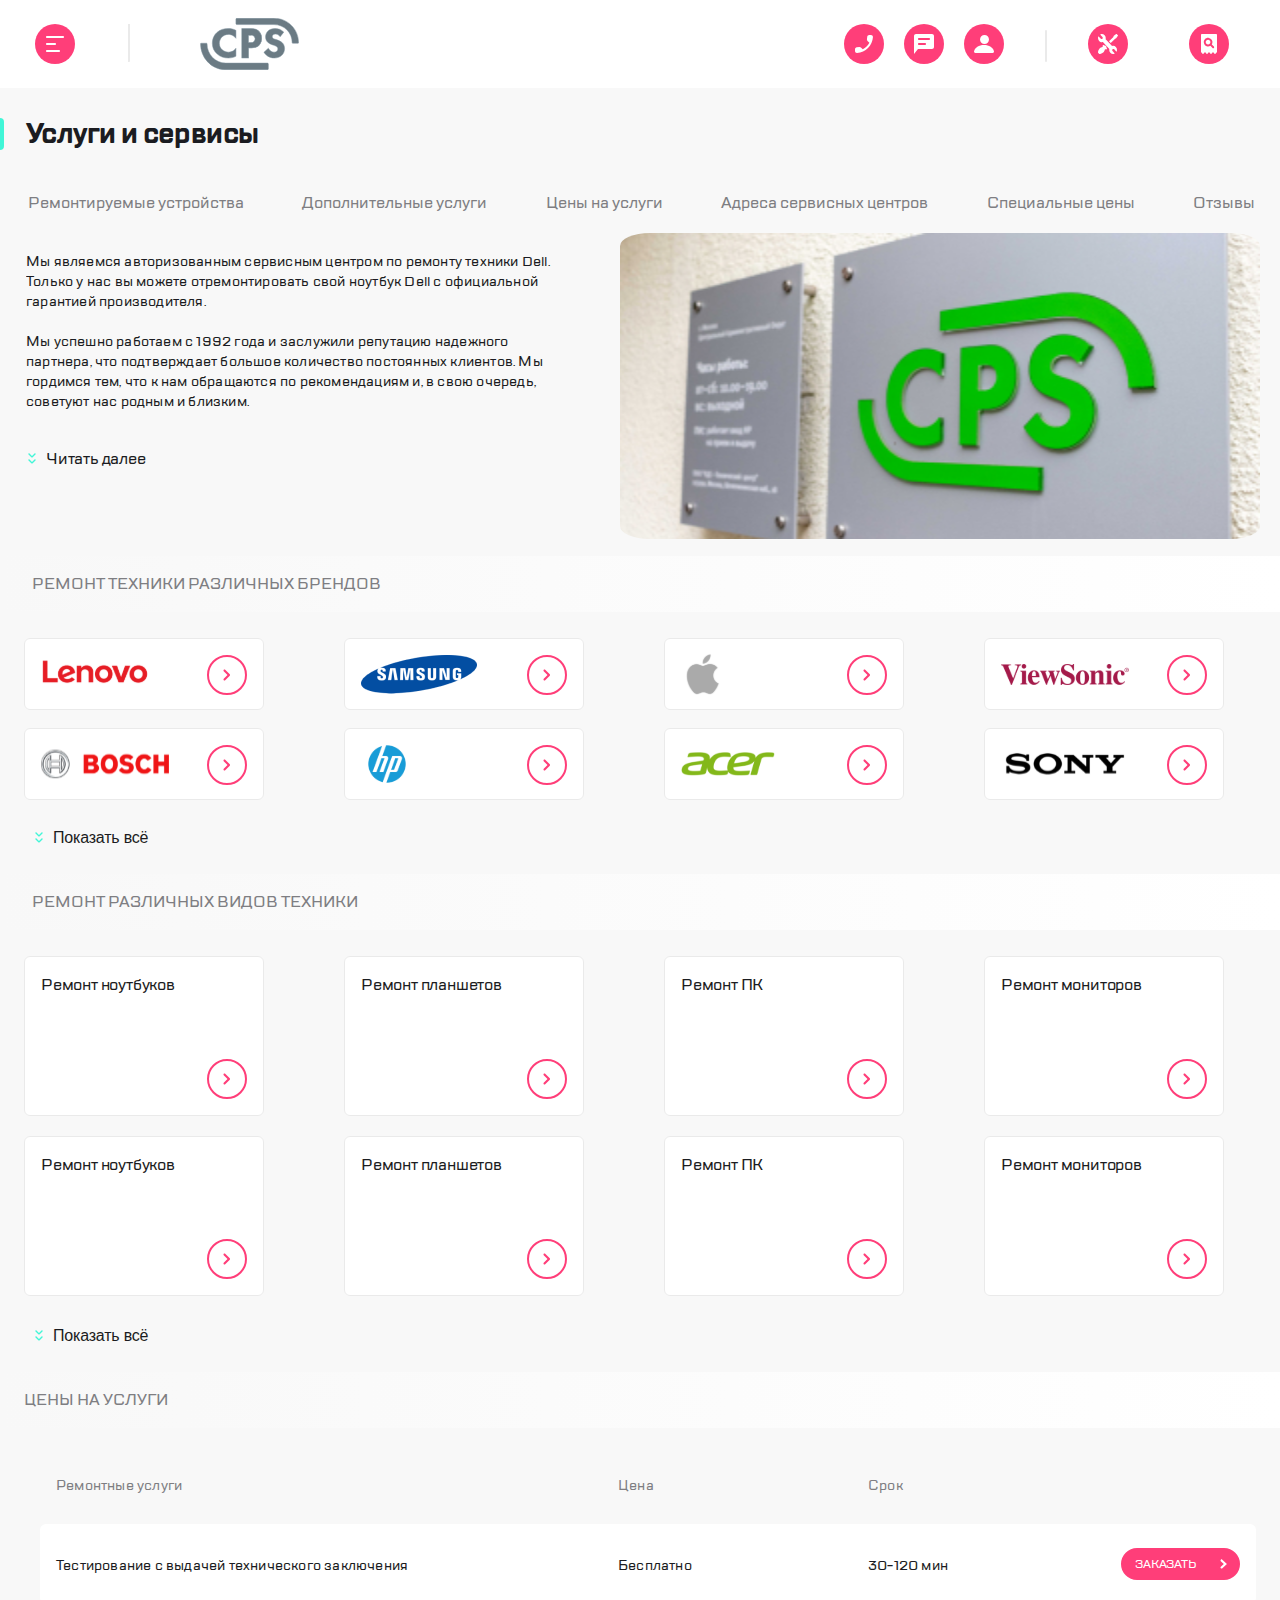
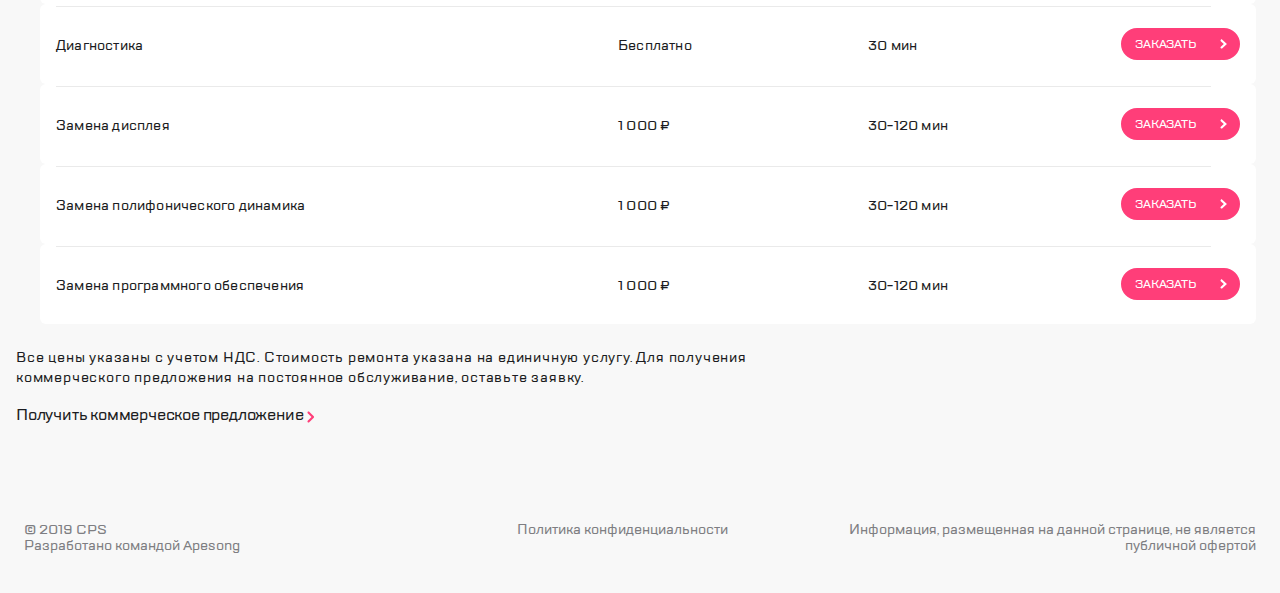
<file: index.html>
<!DOCTYPE html>
<html lang="ru">

<head>
    <meta charset="UTF-8">
    <meta name="viewport" content="width=device-width,user-scalable=no,initial-scale=1,maximum-scale=1,minimum-scale=1">
    <meta http-equiv="X-UA-Compatible" content="ie=edge">
    <title>CPS</title>
<link href="style.css" rel="stylesheet"></head>

<body>
    <div class="wrapper">

        <section class="extra">
            <aside class="widget" id="sidebar">
                <header class="header">
                    <div class="header__left">
                        <button class="icons header__icons header__icons-close"></button>
                        <button class="header__logo"></button>
                    </div>
                    <div class="header__right"> <button class="icons header__icons header__icons-search"></button>
                    </div>
                </header>
                <div class="main">
                    <ul class="main__list">
                        <li class="main__list-active">Ремонт техники</li>
                        <li>Услуги и сервисы</li>
                        <li>Корпоративным клиентам</li>
                        <li>Продавцам техники</li>
                        <li>Партнерам</li>
                        <li>Производителям</li>
                        <li>Наши сервисные центры</li>
                        <li>Контакты</li>
                    </ul>
                </div>
                <footer class="footer-widjet">
                    <div class="footer-widjet__buttons">
                        <button class="icons footer-widjet__icons footer-widjet__icons-call modal-call"></button>
                        <button class="icons footer-widjet__icons footer-widjet__icons-chat modal-chat"></button>
                        <button class="icons footer-widjet__icons footer-widjet__icons-profile"></button>
                    </div>
                    <p class="footer-widjet__mail">mail@cps.com</p>
                    <h3 class="footer-widjet__telephone">8 800 890 8900</h3>
                    <ul class="footer-widjet__lang">
                        <li class="footer-widjet__list footer-widjet__list-active">
                            RU
                        </li>
                        <li class="footer-widjet__list">
                            EN
                        </li>
                        <li class="footer-widjet__list">
                            CH
                        </li>
                    </ul>
                </footer>
            </aside>
        </section>
        <section class="modal-extra">
            <aside class="modal">
                <div class="modal__header">
                    <button class="modal__button"></button>
                    <h2 class="modal__title">Обратная связь</h2>
                </div>
                <form class="modal-feedback" action="/" method="post">
                    <label>
                        <input class="input modal-feedback__input" type="text" name="name" pattern="(?!Имя$).*" placeholder="Имя" required>
                    </label>
                    <label>
                        <input class="input modal-feedback__input" type="tel" name="telephone" placeholder="Телефон" pattern="\+?[0-9\s\-\(\)]+" required>
                    </label>
                    <label>
                        <input class="input modal-feedback__input" type="email" name="email" placeholder="Электронная почта">
                    </label>
                    <label>
                        <textarea class="input modal-feedback__input" name="message" id="message" placeholder="Сообщение" cols="5" rows="30"></textarea>
                    </label>
                    <p class="modal-feedback__text">
                        Нажимая “отправить”, вы даете согласие на
                        <a class="modal-feedback__link" href="#">обработку
                            персональных данных</a>
                        и соглашаетесь с нашей
                        <a class="modal-feedback__link" href="#">
                            политикой конфиденциальности</a>
                    </p>
                    <input class="modal-feedback__btn prevent-btn" type="submit">
                </form>
            </aside>
        </section>
        <section class="modal-extra-call">
            <aside class="modal">
                <div class="modal__header">
                    <button class="modal__button modal__button-call"></button>
                    <h2 class="modal__title modal-extra-call__title">Заказать звонок</h2>
                </div>
                <form class="modal-feedback" action="/" method="post">

                    <label>
                        <input class="input modal-feedback__input" type="tel" name="telephone" placeholder="Телефон" pattern="\+?[0-9\s\-\(\)]+" required>
                    </label>
                    <p class="modal-feedback__text">
                        Нажимая “отправить”, вы даете согласие на
                        <a class="modal-feedback__link" href="#">обработку
                            персональных данных</a>
                        и соглашаетесь с нашей
                        <a class="modal-feedback__link" href="#">
                            политикой конфиденциальности</a>
                    </p>
                    <input class="modal-feedback__btn prevent-btn" type="submit">
                </form>
            </aside>
        </section>
        <header class="menu">
            <div class="menu__left">
                <button class="menu__icons menu__icons-burger">
                </button>
                <button class="menu__logo">
                </button>
            </div>
            <div class="menu__center">
                <button class="menu__icons menu__icons-call modal-call"></button>
                <button class="menu__icons menu__icons-chat modal-chat"></button>
                <button class="menu__icons menu__icons-profile"></button>
            </div>
            <div class="menu__right">
                <button class="menu__icons menu__icons-repair"></button>
                <button class="menu__icons menu__icons-status"></button>
            </div>
        </header>
        <section class="for-widjet">
            <main>
                <section class="intro">
                    <div class="intro__top">
                        <h2 class="intro__title">Услуги и сервисы</h2>
                        <div class="intro__icons">
                            <div class="intro__button">
                                <span>Оставить заявку</span>
                                <button class="menu__icons menu__icons-repair"></button>
                            </div>
                            <div class="intro__button">
                                <span>Статус ремонта</span>
                                <button class="menu__icons menu__icons-status"></button>
                            </div>
                        </div>
                    </div>
                    <nav class="intro__nav nav">
                        <a href="#" class="nav__link">Ремонтируемые устройства</a>
                        <a href="#" class="nav__link">Дополнительные услуги</a>
                        <a href="#" class="nav__link">Цены на услуги</a>
                        <a href="#" class="nav__link">Адреса сервисных центров</a>
                        <a href="#" class="nav__link">Специальные цены</a>
                        <a href="#" class="nav__link">Отзывы</a>
                    </nav>
                    <div class="intro__info">
                        <div class="intro__info-first">
                            <p class="intro__text">
                                Мы являемся авторизованным сервисным центром по ремонту техники Dell. Только у нас вы
                                можете
                                отремонтировать свой ноутбук Dell с официальной гарантией производителя.
                                <br> <br>
                                Мы успешно работаем с 1992 года и заслужили репутацию надежного партнера, что
                                подтверждает
                                большое количество постоянных клиентов. Мы гордимся тем, что к нам обращаются по
                                рекомендациям и, в свою очередь, советуют нас родным и близким.
                            </p>
                            <p class="more-text"></p>
                            <button class="intro__more">Читать далее</button>
                        </div>
                        <img src="./img/pic.jpg" alt="CPS-image" class="intro__image">
                    </div>
                </section>
                <section class="brand-swiper">
                    <div class="brand-swiper__title">
                        Ремонт техники различных брендов
                    </div>
                    <div class="swiper swiper-brand">
                        <div class="swiper-wrapper">
                            <div class="swiper-slide">
                                <div class="brand-swiper__item brand-swiper__item-lenovo"></div>
                            </div>
                            <div class="swiper-slide">
                                <div class="brand-swiper__item brand-swiper__item-samsung"></div>
                            </div>
                            <div class="swiper-slide">
                                <div class="brand-swiper__item brand-swiper__item-apple"></div>
                            </div>
                            <div class="swiper-slide">
                                <div class="brand-swiper__item brand-swiper__item-viewsonic"></div>
                            </div>
                            <div class="swiper-slide">
                                <div class="brand-swiper__item brand-swiper__item-bosch"></div>
                            </div>
                            <div class="swiper-slide">
                                <div class="brand-swiper__item brand-swiper__item-hp"></div>
                            </div>
                            <div class="swiper-slide">
                                <div class="brand-swiper__item brand-swiper__item-acer"></div>
                            </div>
                            <div class="swiper-slide">
                                <div class="brand-swiper__item brand-swiper__item-sony"></div>
                            </div>
                            <div class="swiper-slide">
                                <div class="brand-swiper__item brand-swiper__item-lenovo"></div>
                            </div>
                            <div class="swiper-slide">
                                <div class="brand-swiper__item brand-swiper__item-samsung"></div>
                            </div>
                            <div class="swiper-slide">
                                <div class="brand-swiper__item brand-swiper__item-apple"></div>
                            </div>
                        </div>
                        <div class="swiper-pagination"></div>
                    </div>
                    <button class="brand-swiper__button swiper-button">Показать
                        всё</button>
                </section>
                <section class="types-swiper">
                    <div class="types-swiper__title">Ремонт различных видов техники</div>
                    <div class="swiper swiper-technic">
                        <div class="swiper-wrapper">
                            <div class="swiper-slide">
                                <div class="types-swiper__item">Ремонт ноутбуков </div>
                            </div>
                            <div class="swiper-slide">
                                <div class="types-swiper__item">Ремонт планшетов </div>
                            </div>
                            <div class="swiper-slide">
                                <div class="types-swiper__item">Ремонт ПК </div>
                            </div>
                            <div class="swiper-slide">
                                <div class="types-swiper__item">Ремонт мониторов </div>
                            </div>
                            <div class="swiper-slide">
                                <div class="types-swiper__item">Ремонт ноутбуков </div>
                            </div>
                            <div class="swiper-slide">
                                <div class="types-swiper__item">Ремонт планшетов </div>
                            </div>
                            <div class="swiper-slide">
                                <div class="types-swiper__item">Ремонт ПК </div>
                            </div>
                            <div class="swiper-slide">
                                <div class="types-swiper__item">Ремонт мониторов </div>
                            </div>
                            <div class="swiper-slide">
                                <div class="types-swiper__item">Ремонт мониторов </div>
                            </div>
                        </div>
                        <div class="swiper-pagination"></div>
                    </div>
                    <button class="types-swiper__button swiper-button">Показать
                        всё</button>
                </section>
                <section class="price-swiper">
                    <div class="price-swiper__title">Цены на услуги</div>
                    <div class="swiper swiper-technic">
                        <div class="swiper-wrapper">
                            <div class="swiper-slide price-list price-list-header">
                                <div class="price-list__item-wrapper">
                                    <p class="price-list__service-text">Ремонтные услуги</p>

                                    <p class="price-list__service-text">Цена</p>
                                    <p class="price-list__service-text">Срок</p>
                                </div>
                            </div>
                            <div class="swiper-slide price-list">
                                <div class="price-list__item-wrapper">
                                    <p class="price-list__mobile-text">Ремонтные услуги</p>
                                    <p class="price-list__service-text">
                                        Тестирование с выдачей технического заключения
                                    </p>
                                    <p class="price-list__mobile-text">Цена</p>
                                    <p class="price-list__service-text">Бесплатно</p>
                                    <p class="price-list__mobile-text">Срок</p>
                                    <p class="price-list__service-text">30-120 мин</p>
                                </div>
                            </div>
                            <div class="swiper-slide price-list">
                                <div class="price-list__item-wrapper">
                                    <p class="price-list__mobile-text">Ремонтные услуги</p>
                                    <p class="price-list__service-text">
                                        Диагностика
                                    </p>
                                    <p class="price-list__mobile-text">Цена</p>
                                    <p class="price-list__service-text">Бесплатно</p>
                                    <p class="price-list__mobile-text">Срок</p>
                                    <p class="price-list__service-text">30 мин</p>
                                </div>
                            </div>
                            <div class="swiper-slide price-list">
                                <div class="price-list__item-wrapper">
                                    <p class="price-list__mobile-text">Ремонтные услуги</p>
                                    <p class="price-list__service-text">
                                        Замена дисплея
                                    </p>
                                    <p class="price-list__mobile-text">Цена</p>
                                    <p class="price-list__service-text">1 000 ₽</p>
                                    <p class="price-list__mobile-text">Срок</p>
                                    <p class="price-list__service-text">30-120 мин</p>
                                </div>
                            </div>
                            <div class="swiper-slide price-list">
                                <div class="price-list__item-wrapper">
                                    <p class="price-list__mobile-text">Ремонтные услуги</p>
                                    <p class="price-list__service-text">
                                        Замена полифонического динамика
                                    </p>
                                    <p class="price-list__mobile-text">Цена</p>
                                    <p class="price-list__service-text">1 000 ₽</p>
                                    <p class="price-list__mobile-text">Срок</p>
                                    <p class="price-list__service-text">30-120 мин</p>
                                </div>
                            </div>
                            <div class="swiper-slide price-list">
                                <div class="price-list__item-wrapper">
                                    <p class="price-list__mobile-text">Ремонтные услуги</p>
                                    <p class="price-list__service-text">
                                        Замена программного обеспечения
                                    </p>
                                    <p class="price-list__mobile-text">Цена</p>
                                    <p class="price-list__service-text">1 000 ₽</p>
                                    <p class="price-list__mobile-text">Срок</p>
                                    <p class="price-list__service-text">30-120 мин</p>
                                </div>
                            </div>


                        </div>
                        <div class="swiper-pagination"></div>
                    </div>
                    <p class="price-swiper__text">Все цены указаны с учетом НДС.
                        Стоимость ремонта указана на единичную услугу.
                        Для получения коммерческого предложения на постоянное
                        обслуживание, оставьте заявку.</p>
                    <button class="price-swiper__button">Получить коммерческое предложение</button>
                </section>
            </main>
            <footer class="footer">
                <p class="footer__text footer__text-first">© 2019 CPS <br>
                    Разработано командой Apesong
                </p>
                <p class="footer__text footer__text-second">Политика конфиденциальности</p>
                <p class="footer__text footer__text-third">Информация, размещенная на данной
                    странице, не является публичной офертой</p>

            </footer>
        </section>
    </div>
<script type="text/javascript" src="./js/bundle.js"></script></body>

</html>
</file>
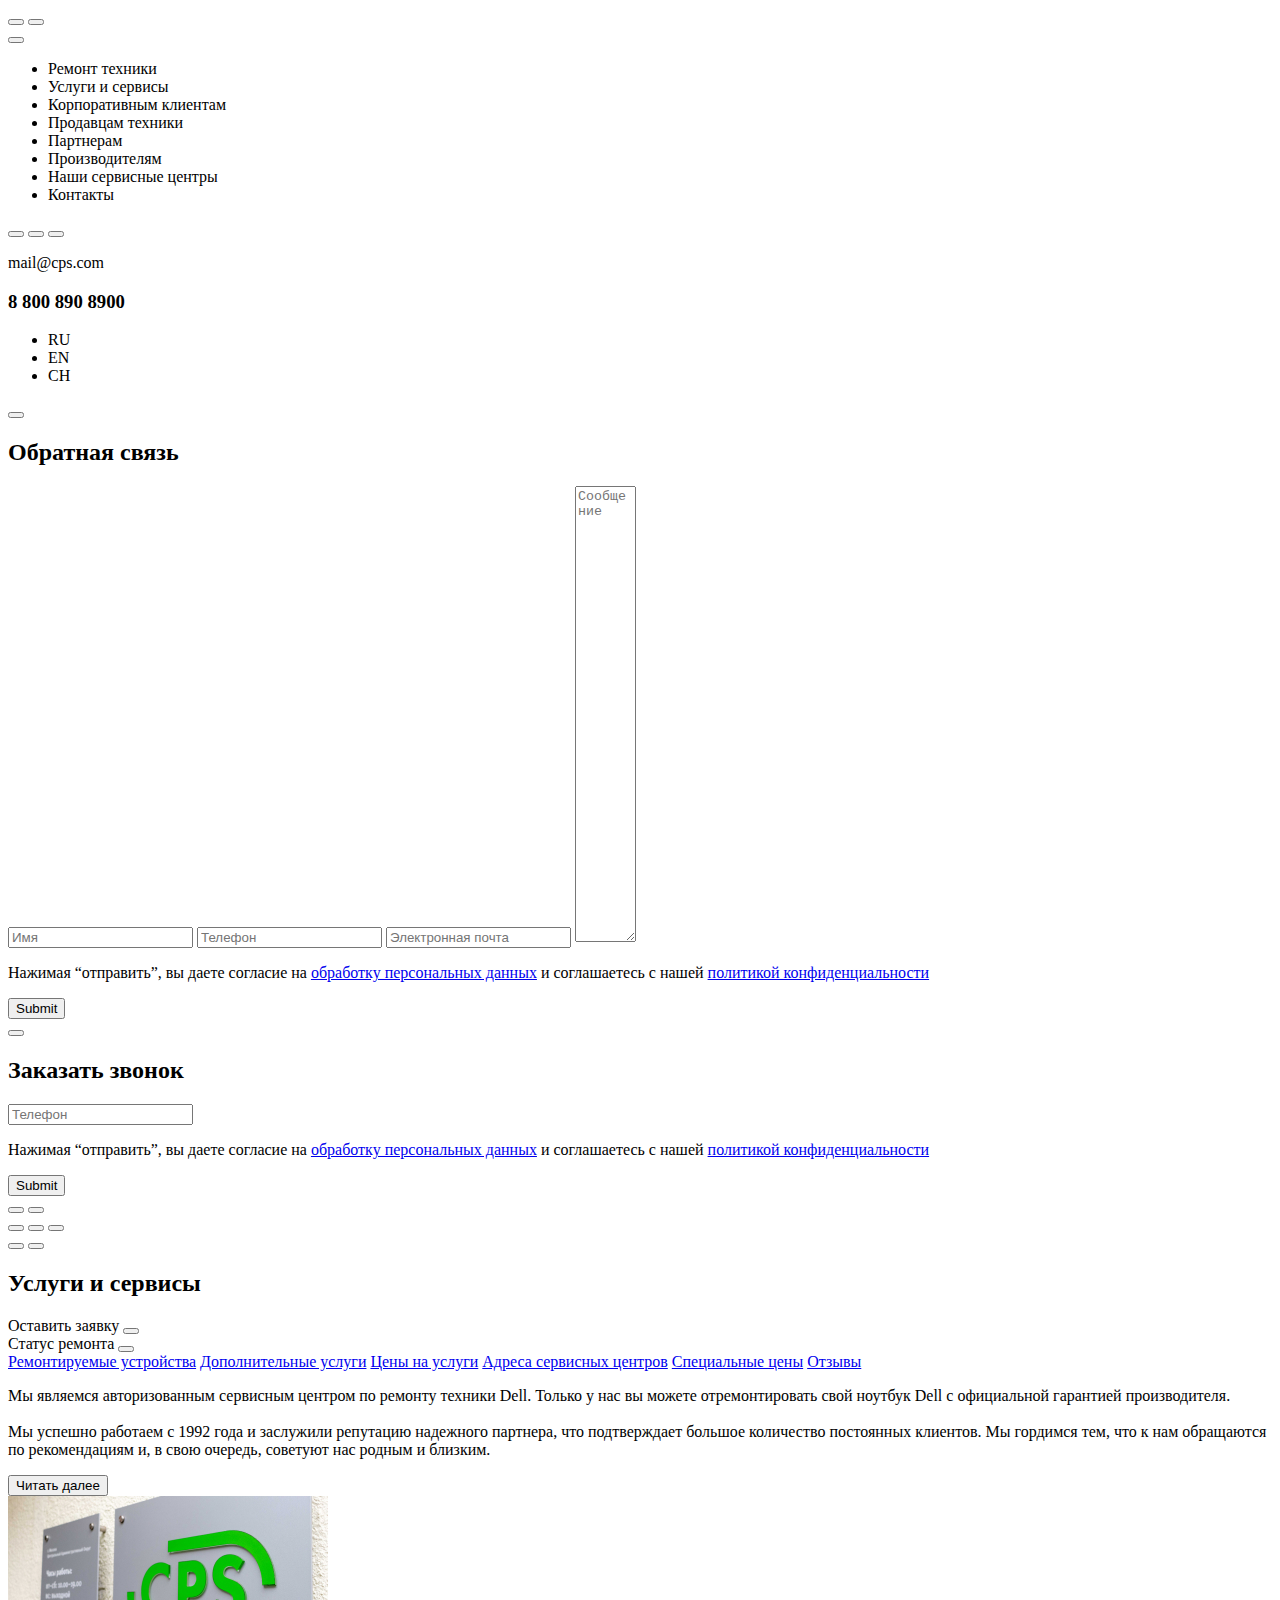
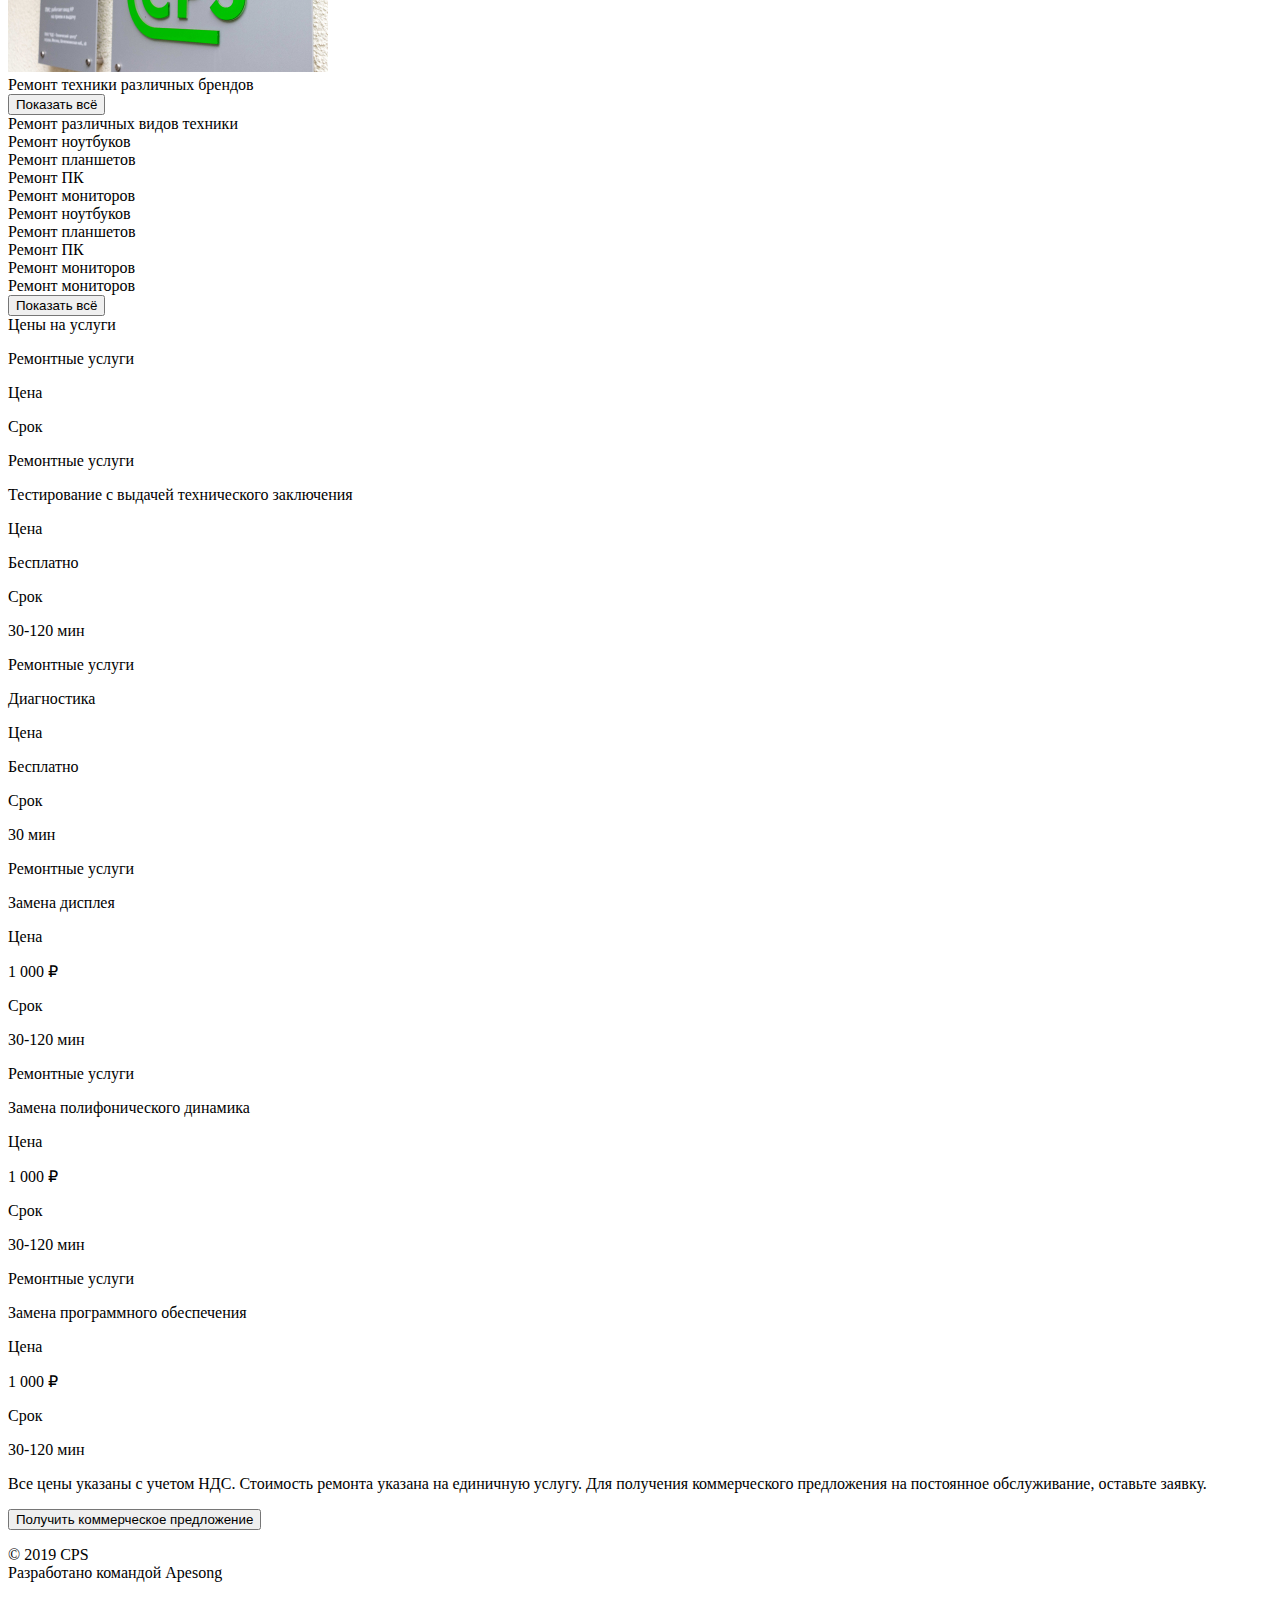
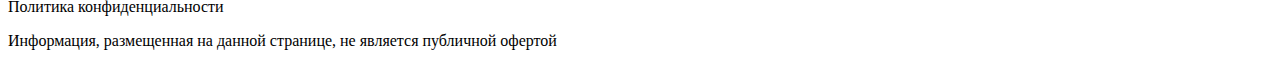
<file: src/index.html>
<!DOCTYPE html>
<html lang="ru">

<head>
    <meta charset="UTF-8">
    <meta name="viewport"
        content="width=device-width, user-scalable=no, initial-scale=1.0, maximum-scale=1.0, minimum-scale=1.0">
    <meta http-equiv="X-UA-Compatible" content="ie=edge">
    <title>CPS</title>
</head>

<body>
    <div class="wrapper">

        <section class="extra">
            <aside class="widget" id="sidebar">
                <header class="header">
                    <div class="header__left">
                        <button class="icons header__icons header__icons-close"></button>
                        <button class="header__logo"></button>
                    </div>
                    <div class="header__right"> <button class="icons header__icons header__icons-search"></button>
                    </div>
                </header>
                <div class="main">
                    <ul class="main__list">
                        <li class="main__list-active">Ремонт техники</li>
                        <li>Услуги и сервисы</li>
                        <li>Корпоративным клиентам</li>
                        <li>Продавцам техники</li>
                        <li>Партнерам</li>
                        <li>Производителям</li>
                        <li>Наши сервисные центры</li>
                        <li>Контакты</li>
                    </ul>
                </div>
                <footer class="footer-widjet">
                    <div class="footer-widjet__buttons">
                        <button class="icons footer-widjet__icons footer-widjet__icons-call modal-call"></button>
                        <button class="icons footer-widjet__icons footer-widjet__icons-chat modal-chat"></button>
                        <button class="icons footer-widjet__icons footer-widjet__icons-profile"></button>
                    </div>
                    <p class="footer-widjet__mail">mail@cps.com</p>
                    <h3 class="footer-widjet__telephone">8 800 890 8900</h3>
                    <ul class="footer-widjet__lang">
                        <li class="footer-widjet__list footer-widjet__list-active">
                            RU
                        </li>
                        <li class="footer-widjet__list">
                            EN
                        </li>
                        <li class="footer-widjet__list">
                            CH
                        </li>
                    </ul>
                </footer>
            </aside>
        </section>
        <section class="modal-extra">
            <aside class="modal">
                <div class="modal__header">
                    <button class="modal__button"></button>
                    <h2 class="modal__title">Обратная связь</h2>
                </div>
                <form class="modal-feedback" action="/" method="post">
                    <label>
                        <input class="input modal-feedback__input" type="text" name="name" pattern="(?!Имя$).*"
                            placeholder="Имя" required />
                    </label>
                    <label>
                        <input class="input modal-feedback__input" type="tel" name="telephone" placeholder="Телефон"
                            pattern="\+?[0-9\s\-\(\)]+" required />
                    </label>
                    <label>
                        <input class="input modal-feedback__input" type="email" name="email"
                            placeholder="Электронная почта" />
                    </label>
                    <label>
                        <textarea class="input modal-feedback__input" name="message" id="message"
                            placeholder="Сообщение" cols="5" rows="30"></textarea>
                    </label>
                    <p class="modal-feedback__text">
                        Нажимая “отправить”, вы даете согласие на
                        <a class="modal-feedback__link" href="#">обработку
                            персональных данных</a>
                        и соглашаетесь с нашей
                        <a class="modal-feedback__link" href="#">
                            политикой конфиденциальности</a>
                    </p>
                    <input class=" modal-feedback__btn prevent-btn" type="submit" />
                </form>
            </aside>
        </section>
        <section class="modal-extra-call">
            <aside class="modal">
                <div class="modal__header">
                    <button class="modal__button modal__button-call"></button>
                    <h2 class="modal__title modal-extra-call__title">Заказать звонок</h2>
                </div>
                <form class="modal-feedback" action="/" method="post">

                    <label>
                        <input class="input modal-feedback__input" type="tel" name="telephone" placeholder="Телефон"
                            pattern="\+?[0-9\s\-\(\)]+" required />
                    </label>
                    <p class="modal-feedback__text">
                        Нажимая “отправить”, вы даете согласие на
                        <a class="modal-feedback__link" href="#">обработку
                            персональных данных</a>
                        и соглашаетесь с нашей
                        <a class="modal-feedback__link" href="#">
                            политикой конфиденциальности</a>
                    </p>
                    <input class=" modal-feedback__btn prevent-btn" type="submit" />
                </form>
            </aside>
        </section>
        <header class="menu">
            <div class="menu__left">
                <button class="menu__icons menu__icons-burger">
                </button>
                <button class="menu__logo">
                </button>
            </div>
            <div class="menu__center">
                <button class="menu__icons menu__icons-call modal-call"></button>
                <button class="menu__icons menu__icons-chat modal-chat"></button>
                <button class="menu__icons menu__icons-profile"></button>
            </div>
            <div class="menu__right">
                <button class="menu__icons menu__icons-repair"></button>
                <button class=" menu__icons menu__icons-status"></button>
            </div>
        </header>
        <section class="for-widjet">
            <main>
                <section class="intro">
                    <div class="intro__top">
                        <h2 class="intro__title">Услуги и сервисы</h2>
                        <div class="intro__icons">
                            <div class="intro__button">
                                <span>Оставить заявку</span>
                                <button class="menu__icons menu__icons-repair"></button>
                            </div>
                            <div class="intro__button">
                                <span>Статус ремонта</span>
                                <button class=" menu__icons menu__icons-status"></button>
                            </div>
                        </div>
                    </div>
                    <nav class="intro__nav nav">
                        <a href="#" class="nav__link ">Ремонтируемые устройства</a>
                        <a href="#" class="nav__link">Дополнительные услуги</a>
                        <a href="#" class="nav__link">Цены на услуги</a>
                        <a href="#" class="nav__link">Адреса сервисных центров</a>
                        <a href="#" class="nav__link">Специальные цены</a>
                        <a href="#" class="nav__link">Отзывы</a>
                    </nav>
                    <div class="intro__info">
                        <div class="intro__info-first">
                            <p class="intro__text">
                                Мы являемся авторизованным сервисным центром по ремонту техники Dell. Только у нас вы
                                можете
                                отремонтировать свой ноутбук Dell с официальной гарантией производителя.
                                <br> <br>
                                Мы успешно работаем с 1992 года и заслужили репутацию надежного партнера, что
                                подтверждает
                                большое количество постоянных клиентов. Мы гордимся тем, что к нам обращаются по
                                рекомендациям и, в свою очередь, советуют нас родным и близким.
                            </p>
                            <p class="more-text"></p>
                            <button class="intro__more">Читать далее</button>
                        </div>
                        <img src="./img/pic.jpg " alt="CPS-image" class="intro__image">
                    </div>
                </section>
                <section class="brand-swiper">
                    <div class=" brand-swiper__title ">
                        Ремонт техники различных брендов
                    </div>
                    <div class=" swiper swiper-brand">
                        <div class="swiper-wrapper ">
                            <div class="swiper-slide ">
                                <div class="brand-swiper__item brand-swiper__item-lenovo"></div>
                            </div>
                            <div class="swiper-slide">
                                <div class="brand-swiper__item brand-swiper__item-samsung"></div>
                            </div>
                            <div class="swiper-slide">
                                <div class="brand-swiper__item brand-swiper__item-apple"></div>
                            </div>
                            <div class="swiper-slide">
                                <div class="brand-swiper__item brand-swiper__item-viewsonic"></div>
                            </div>
                            <div class="swiper-slide">
                                <div class="brand-swiper__item brand-swiper__item-bosch"></div>
                            </div>
                            <div class="swiper-slide">
                                <div class="brand-swiper__item brand-swiper__item-hp"></div>
                            </div>
                            <div class="swiper-slide">
                                <div class="brand-swiper__item brand-swiper__item-acer "></div>
                            </div>
                            <div class="swiper-slide">
                                <div class="brand-swiper__item  brand-swiper__item-sony"></div>
                            </div>
                            <div class="swiper-slide">
                                <div class="brand-swiper__item brand-swiper__item-lenovo"></div>
                            </div>
                            <div class="swiper-slide">
                                <div class="brand-swiper__item brand-swiper__item-samsung"></div>
                            </div>
                            <div class="swiper-slide">
                                <div class="brand-swiper__item brand-swiper__item-apple"></div>
                            </div>
                        </div>
                        <div class="swiper-pagination"></div>
                    </div>
                    <button class=" brand-swiper__button swiper-button">Показать
                        всё</button>
                </section>
                <section class="types-swiper">
                    <div class="types-swiper__title ">Ремонт различных видов техники</div>
                    <div class="swiper swiper-technic">
                        <div class="swiper-wrapper ">
                            <div class="swiper-slide ">
                                <div class="types-swiper__item">Ремонт ноутбуков </div>
                            </div>
                            <div class="swiper-slide ">
                                <div class="types-swiper__item">Ремонт планшетов </div>
                            </div>
                            <div class="swiper-slide ">
                                <div class="types-swiper__item">Ремонт ПК </div>
                            </div>
                            <div class="swiper-slide ">
                                <div class="types-swiper__item">Ремонт мониторов </div>
                            </div>
                            <div class="swiper-slide ">
                                <div class="types-swiper__item">Ремонт ноутбуков </div>
                            </div>
                            <div class="swiper-slide ">
                                <div class="types-swiper__item">Ремонт планшетов </div>
                            </div>
                            <div class="swiper-slide ">
                                <div class="types-swiper__item">Ремонт ПК </div>
                            </div>
                            <div class="swiper-slide ">
                                <div class="types-swiper__item">Ремонт мониторов </div>
                            </div>
                            <div class="swiper-slide ">
                                <div class="types-swiper__item">Ремонт мониторов </div>
                            </div>
                        </div>
                        <div class="swiper-pagination"></div>
                    </div>
                    <button class=" types-swiper__button swiper-button ">Показать
                        всё</button>
                </section>
                <section class="price-swiper">
                    <div class="price-swiper__title ">Цены на услуги</div>
                    <div class="swiper swiper-technic">
                        <div class="swiper-wrapper ">
                            <div class="swiper-slide  price-list price-list-header">
                                <div class="price-list__item-wrapper">
                                    <p class="price-list__service-text">Ремонтные услуги</p>

                                    <p class="price-list__service-text">Цена</p>
                                    <p class="price-list__service-text">Срок</p>
                                </div>
                            </div>
                            <div class="swiper-slide  price-list">
                                <div class="price-list__item-wrapper">
                                    <p class="price-list__mobile-text">Ремонтные услуги</p>
                                    <p class="price-list__service-text">
                                        Тестирование с выдачей технического заключения
                                    </p>
                                    <p class="price-list__mobile-text">Цена</p>
                                    <p class="price-list__service-text">Бесплатно</p>
                                    <p class="price-list__mobile-text">Срок</p>
                                    <p class="price-list__service-text">30-120 мин</p>
                                </div>
                            </div>
                            <div class="swiper-slide  price-list">
                                <div class="price-list__item-wrapper">
                                    <p class="price-list__mobile-text">Ремонтные услуги</p>
                                    <p class="price-list__service-text">
                                        Диагностика
                                    </p>
                                    <p class="price-list__mobile-text">Цена</p>
                                    <p class="price-list__service-text">Бесплатно</p>
                                    <p class="price-list__mobile-text">Срок</p>
                                    <p class="price-list__service-text">30 мин</p>
                                </div>
                            </div>
                            <div class="swiper-slide  price-list">
                                <div class="price-list__item-wrapper">
                                    <p class="price-list__mobile-text">Ремонтные услуги</p>
                                    <p class="price-list__service-text">
                                        Замена дисплея
                                    </p>
                                    <p class="price-list__mobile-text">Цена</p>
                                    <p class="price-list__service-text">1 000 ₽</p>
                                    <p class="price-list__mobile-text">Срок</p>
                                    <p class="price-list__service-text">30-120 мин</p>
                                </div>
                            </div>
                            <div class="swiper-slide  price-list">
                                <div class="price-list__item-wrapper">
                                    <p class="price-list__mobile-text">Ремонтные услуги</p>
                                    <p class="price-list__service-text">
                                        Замена полифонического динамика
                                    </p>
                                    <p class="price-list__mobile-text">Цена</p>
                                    <p class="price-list__service-text">1 000 ₽</p>
                                    <p class="price-list__mobile-text">Срок</p>
                                    <p class="price-list__service-text">30-120 мин</p>
                                </div>
                            </div>
                            <div class="swiper-slide  price-list">
                                <div class="price-list__item-wrapper">
                                    <p class="price-list__mobile-text">Ремонтные услуги</p>
                                    <p class="price-list__service-text">
                                        Замена программного обеспечения
                                    </p>
                                    <p class="price-list__mobile-text">Цена</p>
                                    <p class="price-list__service-text">1 000 ₽</p>
                                    <p class="price-list__mobile-text">Срок</p>
                                    <p class="price-list__service-text">30-120 мин</p>
                                </div>
                            </div>


                        </div>
                        <div class="swiper-pagination"></div>
                    </div>
                    <p class="price-swiper__text">Все цены указаны с учетом НДС.
                        Стоимость ремонта указана на единичную услугу.
                        Для получения коммерческого предложения на постоянное
                        обслуживание, оставьте заявку.</p>
                    <button class="price-swiper__button">Получить коммерческое предложение</button>
                </section>
            </main>
            <footer class="footer">
                <p class="footer__text footer__text-first ">© 2019 CPS <br>
                    Разработано командой Apesong
                </p>
                <p class="footer__text footer__text-second ">Политика конфиденциальности</p>
                <p class="footer__text footer__text-third ">Информация, размещенная на данной
                    странице, не является публичной офертой</p>

            </footer>
        </section>
    </div>
</body>

</html>
</file>
<file: style.css>
.wrapper {
    display: flex;
    flex-direction: column;
    min-height: 100%;
    position: relative;
    max-width: 1440px;
    overflow: hidden;
}


/* HEADER*/

.menu {
    display: flex;
    width: 100%;
    height: 88px;
    justify-content: space-between;
    background-color: #fff;
}

.menu__left {
    display: flex;
    justify-content: space-around;
    width: 55%;
    align-items: center;
}

.menu__center {
    display: none;
}

.menu__right {
    display: flex;
    justify-content: space-around;
    width: 45%;
    align-items: center;
}

.menu__right::before {
    content: url(./static/divider.svg);
    margin-top: 10px;
}

.menu__icons {
    align-self: center;
    width: 40px;
    height: 40px;
    border-radius: 100%;
    border: none;
    cursor: pointer;
}

.menu__icons-burger {
    background: #FF3E79 url(./static/burger.svg) no-repeat 50% 50%;
}

.menu__logo {
    background: url(./static/logo.svg) no-repeat center;
    width: 50%;
    height: 50%;
    background-size: contain;
    border: none;
    transform: scale(1.2);
    align-self: center;
    cursor: pointer;
}

.menu__icons-repair {
    background: #FF3E79 url(./static/1.svg) no-repeat 50% 50%;
}

.menu__icons-status {
    background: #FF3E79 url(./static/2.svg) no-repeat 50% 50%;
}

.menu__icons-call {
    background: #FF3E79 url(./static/3.svg) no-repeat 50% 50%;
}

.menu__icons-chat {
    background: #FF3E79 url(./static/4.svg) no-repeat 50% 50%;
}

.menu__icons-profile {
    background: #FF3E79 url(./static/5.svg) no-repeat 50% 50%;
}

.menu__icons:hover {
    background-color: #0ee67a;
}

@media (min-width:768px) {

    .menu__left {
        width: 30%;
    }



    .menu__center {
        display: flex;
        justify-content: flex-end;
        width: 50%;
    }

    .menu__right {
        display: flex;
        justify-content: space-around;
        width: 20%;
    }

    .menu__icons {
        margin-right: 20px
    }

    .menu__icons-burger {
        margin-left: 16px;
    }

    .menu__icons-status {
        margin-right: 30px;
    }

    .menu__logo {
        width: 60%;
    }

    .menu__logo::before {
        content: url(./static/divider.svg);
        margin-right: 200px;

    }
}

@media (min-width:1440px) {
    .menu {
        display: none;
    }
}

/* HEADER*/


/* MAIN*/
/*INTRO*/
.intro {
    background-color: #F8F8F8;
    padding-top: 30px;
}

.intro__title {
    font-family: "TTLakes-Bold";
    font-size: 28px;
    line-height: 40px;
    letter-spacing: -0.6px;
    color: #1B1C21;
    margin-top: -4px;
    display: flex;
    position: relative;
    margin-left: 16px;
}

.intro__title::before {
    content: '';
    position: absolute;
    width: 8px;
    height: 32px;
    background: #41F6D7;
    left: -20px;
    align-self: center;
    border-radius: 5px;
    padding: auto;
}

.nav {
    display: flex;
    justify-content: space-between;
    white-space: nowrap;
    margin-left: 16px;
    overflow: scroll;
    position: relative;
}

.nav__link {
    padding: 8px;
    color: #7E7E82;
    margin-right: 17px;

}

.nav__link:hover {
    background: #fff;
    border: 2px solid #B8FFEC;
    border-radius: 6px;
    padding: 6px;
    cursor: pointer;
}



.nav::after {
    content: '';
    position: absolute;
    right: 0;
    top: 0;
    width: 25px;
    height: 100%;
    background: linear-gradient(to left, #F8F8F8 17%, rgba(248, 248, 248, 0.0001) 100%);
}

.intro__text,
.more-text {
    font-size: 14px;
    line-height: 18px;
    letter-spacing: 0.2px;
    color: #1B1C21;
    max-height: 90px;
    margin: 24px 16px;
    overflow: hidden;
}

.intro__more {
    display: block;
    cursor: pointer;
    border: none;
    background-color: #F8F8F8;
    padding-left: 36px;
    font-family: "TTLakes-Medium";
    font-size: 16px;
    line-height: 24px;
    letter-spacing: -0.2px;
    color: #1B1C21;
    margin-top: -14px;
    position: relative;
}

.intro__more::before {
    content: url(./static/arrow.svg);
    margin-left: -18px;
    position: absolute;
}

.intro__more:hover {
    color: aqua;
}


.intro__image {
    padding: 17px 0;
    width: 100%;
    margin: 0 auto;
}

.intro__icons {
    display: none;
}

@media (min-width:768px) {

    .intro {
        min-height: 430px;
    }

    .intro__title {
        padding-left: 10px;
    }

    .intro__nav {
        padding-top: 7px;
        margin-left: 20px;
    }

    .intro__info {
        display: flex;
    }

    .intro__info-first {
        width: 47%;
        padding: 6px 10px;
    }

    .intro__text {
        line-height: 20px;
        min-height: 160px;
        letter-spacing: 0.2px;
    }

    .intro__image {
        width: 360px;
        height: 240px;
        margin-top: 16px;
        margin-right: 40px;
        border-radius: 20px;
    }
}

@media (min-width:1120px) {
    .intro__image {
        width: 50%;
        height: 340px;
        margin-top: -6px;
        margin-right: 20px;
        border-radius: 30px;
    }
}

@media (min-width:1440px) {
    .wrapper {
        margin: 0 auto
    }

    .intro {
        padding-bottom: 29px;
    }

    .intro__top {
        padding-top: 16px;
        display: flex;
        justify-content: space-between;
    }


    .intro__icons {
        display: flex;
        justify-content: space-around;
        align-items: center;
        margin-top: -28px;
    }

    .intro__button {
        display: flex;
        justify-content: space-between;
        align-items: center;
        color: #1B1C21;
        line-height: 24px;
    }

    .intro__button span {
        margin-right: 10px;
    }

    .intro__title {
        padding-left: 14px;
    }

    .intro__nav {
        flex-wrap: wrap;
        overflow: hidden;
        margin-top: -22px;
        margin-left: 30px;
    }

    .intro__info-first {
        width: 50%;
        padding-left: 18px;
        margin-top: -8px;
    }

    .intro__more {
        margin-top: -25x;
    }

    .intro__image {
        width: 50%;
        height: 380px;
        margin-top: -6px;
        margin-right: 20px;
        border-radius: 30px;
    }
}


/*INTRO*/
/* BURGER */
.extra {
    font-family: "TTLakes-Medium", sans-serif;
    position: absolute;
    transform: translate(-5000px);
    min-width: 100%;
    z-index: 3;
    transition: 3s transform;
}

.extra::after {
    content: '';
    left: 320px;
    width: 100%;
    height: 2200px;
    opacity: 0.96;
    position: absolute;
    background-color: #f2f2f2;
}



.mobile-menu__open {
    transform: translate(0);
    transition: 2s transform;
}

.widget {
    width: 320px;
    background-color: #fff;
    min-height: 2200px;
    position: fixed;
    box-shadow: 16px 0px 52px rgba(14, 24, 80, 0.2);
}

@media (min-width:1440px) {
    .extra {
        transform: translate(0);
        transition: 0s transform;
    }

    .extra::after {
        content: '';
        width: 0;
    }

    .widget {
        width: 320px;
        box-shadow: none;
        min-height: 2225px;
        overflow: hidden;
    }

    .for-widjet {
        padding-left: 320px;
    }

    .header {
        margin-top: 10px;
    }

    .header__icons-close {
        display: none;
    }


    .header__logo {
        margin-right: 40px
    }

}

/* BURGER */

/* HEADER */
.header {
    display: flex;
    justify-content: space-between;
}

.header__left {
    display: flex;
    justify-content: space-evenly;
    width: 60%;
    height: 88px;
}

.header__right {
    width: 40%;
    display: flex;
    justify-content: flex-end;
    margin-right: 20px;

}

.header__icons,
.icons {
    align-self: center;
    width: 40px;
    height: 40px;
    border-radius: 100%;
    border: none;
    cursor: pointer;
    transition: 0.6s linear;

}

.header__icons,
.icons:hover {
    background-color: #0ee67a;
}

.header__icons-close {
    background: #FF3E79 url(./static/14-1.svg) no-repeat 50% 50%;
}

.header__logo {
    background: url(./static/logo.svg) no-repeat center;
    width: 50%;
    height: 50%;
    background-size: contain;
    border: none;
    align-self: center;
    transform: scale(1.2);
    cursor: pointer;
}

.header__icons-search {
    background: #FF3E79 url(./static/14-2.svg) no-repeat 50% 50%;
}

/* HEADER */
/* MAIN */

.main__list li {
    margin: 8px 0px 24px 16px;
    list-style: none;
    line-height: 24px;
    cursor: pointer;
    color: #1B1C21;
}

.main__list li:hover {
    color: #7E7E82;
}

li.main__list-active {
    color: #7E7E82;
    margin-left: 16px;
    display: flex;
    align-items: center;
    position: relative;

}

.main__list-active::before {
    content: '';
    position: absolute;
    width: 8px;
    height: 32px;
    background: #41F6D7;
    left: -20px;
    align-self: center;
    border-radius: 5px;
}

@media(min-width:768px) {
    .main__list li {
        margin: 32px 0px 24px 18px;

    }

}

/* MAIN */
/* FOOTER */
.footer-widjet__buttons {
    margin-left: 2px;
}

.footer-widjet__icons {
    margin: 10px 0 0 16px;
    cursor: pointer;
    transition: 0.6s linear;
}

.footer-widjet__icons-call {

    background: #FF3E79 url(./static/3.svg) no-repeat 50% 50%;
}

.footer-widjet__icons-chat {
    background: #FF3E79 url(./static/4.svg) no-repeat 50% 50%;
}

.footer-widjet__icons-profile {
    background: #FF3E79 url(./static/5.svg) no-repeat 50% 50%;
}

.footer-widjet__mail {
    line-height: 24px;
    margin-left: 16px;
    margin-top: 8px;
}

.footer-widjet__telephone {
    font-size: 24px;
    line-height: 32px;
    letter-spacing: -0.6px;
    color: #1B1C21;
    font-family: 'TTLakes-Bold';
    margin-left: 16px;
    margin-top: 8px;

}

.footer-widjet__lang {
    display: flex;
    margin-left: 9px;
}

.footer-widjet__list {
    margin: -16px 0 0 8px;
    list-style: none;
    color: #1B1C21;
}

.footer-widjet__list-active {
    color: #7E7E82;
}

@media (min-width:768px) {
    .widget {
        padding-left: 6px;
    }

    .footer-widjet {
        margin-top: 260px;
        margin-right: 10px;
    }

    .footer-widjet__lang {
        margin-top: 50px;
    }

    .main__list-active::before {
        left: -28px
    }
}

/* FOOTER */
/**
 * Swiper 8.3.2
 * Most modern mobile touch slider and framework with hardware accelerated transitions
 * https://swiperjs.com
 *
 * Copyright 2014-2022 Vladimir Kharlampidi
 *
 * Released under the MIT License
 *
 * Released on: July 26, 2022
 */

@font-face {
  font-family: 'swiper-icons';
  src: url('data:application/font-woff;charset=utf-8;base64, [base64]//wADZ2x5ZgAAAywAAADMAAAD2MHtryVoZWFkAAABbAAAADAAAAA2E2+eoWhoZWEAAAGcAAAAHwAAACQC9gDzaG10eAAAAigAAAAZAAAArgJkABFsb2NhAAAC0AAAAFoAAABaFQAUGG1heHAAAAG8AAAAHwAAACAAcABAbmFtZQAAA/gAAAE5AAACXvFdBwlwb3N0AAAFNAAAAGIAAACE5s74hXjaY2BkYGAAYpf5Hu/j+W2+MnAzMYDAzaX6QjD6/4//Bxj5GA8AuRwMYGkAPywL13jaY2BkYGA88P8Agx4j+/8fQDYfA1AEBWgDAIB2BOoAeNpjYGRgYNBh4GdgYgABEMnIABJzYNADCQAACWgAsQB42mNgYfzCOIGBlYGB0YcxjYGBwR1Kf2WQZGhhYGBiYGVmgAFGBiQQkOaawtDAoMBQxXjg/wEGPcYDDA4wNUA2CCgwsAAAO4EL6gAAeNpj2M0gyAACqxgGNWBkZ2D4/wMA+xkDdgAAAHjaY2BgYGaAYBkGRgYQiAHyGMF8FgYHIM3DwMHABGQrMOgyWDLEM1T9/w8UBfEMgLzE////P/5//f/V/xv+r4eaAAeMbAxwIUYmIMHEgKYAYjUcsDAwsLKxc3BycfPw8jEQA/[base64]/uznmfPFBNODM2K7MTQ45YEAZqGP81AmGGcF3iPqOop0r1SPTaTbVkfUe4HXj97wYE+yNwWYxwWu4v1ugWHgo3S1XdZEVqWM7ET0cfnLGxWfkgR42o2PvWrDMBSFj/IHLaF0zKjRgdiVMwScNRAoWUoH78Y2icB/yIY09An6AH2Bdu/UB+yxopYshQiEvnvu0dURgDt8QeC8PDw7Fpji3fEA4z/PEJ6YOB5hKh4dj3EvXhxPqH/SKUY3rJ7srZ4FZnh1PMAtPhwP6fl2PMJMPDgeQ4rY8YT6Gzao0eAEA409DuggmTnFnOcSCiEiLMgxCiTI6Cq5DZUd3Qmp10vO0LaLTd2cjN4fOumlc7lUYbSQcZFkutRG7g6JKZKy0RmdLY680CDnEJ+UMkpFFe1RN7nxdVpXrC4aTtnaurOnYercZg2YVmLN/d/gczfEimrE/fs/bOuq29Zmn8tloORaXgZgGa78yO9/cnXm2BpaGvq25Dv9S4E9+5SIc9PqupJKhYFSSl47+Qcr1mYNAAAAeNptw0cKwkAAAMDZJA8Q7OUJvkLsPfZ6zFVERPy8qHh2YER+3i/BP83vIBLLySsoKimrqKqpa2hp6+jq6RsYGhmbmJqZSy0sraxtbO3sHRydnEMU4uR6yx7JJXveP7WrDycAAAAAAAH//wACeNpjYGRgYOABYhkgZgJCZgZNBkYGLQZtIJsFLMYAAAw3ALgAeNolizEKgDAQBCchRbC2sFER0YD6qVQiBCv/H9ezGI6Z5XBAw8CBK/m5iQQVauVbXLnOrMZv2oLdKFa8Pjuru2hJzGabmOSLzNMzvutpB3N42mNgZGBg4GKQYzBhYMxJLMlj4GBgAYow/P/PAJJhLM6sSoWKfWCAAwDAjgbRAAB42mNgYGBkAIIbCZo5IPrmUn0hGA0AO8EFTQAA');
  font-weight: 400;
  font-style: normal;
}
:root {
  --swiper-theme-color: #007aff;
}
.swiper {
  margin-left: auto;
  margin-right: auto;
  position: relative;
  overflow: hidden;
  list-style: none;
  padding: 0;
  /* Fix of Webkit flickering */
  z-index: 1;
}
.swiper-vertical > .swiper-wrapper {
  flex-direction: column;
}
.swiper-wrapper {
  position: relative;
  width: 100%;
  height: 100%;
  z-index: 1;
  display: flex;
  transition-property: transform;
  box-sizing: content-box;
}
.swiper-android .swiper-slide,
.swiper-wrapper {
  transform: translate3d(0px, 0, 0);
}
.swiper-pointer-events {
  touch-action: pan-y;
}
.swiper-pointer-events.swiper-vertical {
  touch-action: pan-x;
}
.swiper-slide {
  flex-shrink: 0;
  width: 100%;
  height: 100%;
  position: relative;
  transition-property: transform;
}
.swiper-slide-invisible-blank {
  visibility: hidden;
}
/* Auto Height */
.swiper-autoheight,
.swiper-autoheight .swiper-slide {
  height: auto;
}
.swiper-autoheight .swiper-wrapper {
  align-items: flex-start;
  transition-property: transform, height;
}
.swiper-backface-hidden .swiper-slide {
  transform: translateZ(0);
  -webkit-backface-visibility: hidden;
          backface-visibility: hidden;
}
/* 3D Effects */
.swiper-3d,
.swiper-3d.swiper-css-mode .swiper-wrapper {
  perspective: 1200px;
}
.swiper-3d .swiper-wrapper,
.swiper-3d .swiper-slide,
.swiper-3d .swiper-slide-shadow,
.swiper-3d .swiper-slide-shadow-left,
.swiper-3d .swiper-slide-shadow-right,
.swiper-3d .swiper-slide-shadow-top,
.swiper-3d .swiper-slide-shadow-bottom,
.swiper-3d .swiper-cube-shadow {
  transform-style: preserve-3d;
}
.swiper-3d .swiper-slide-shadow,
.swiper-3d .swiper-slide-shadow-left,
.swiper-3d .swiper-slide-shadow-right,
.swiper-3d .swiper-slide-shadow-top,
.swiper-3d .swiper-slide-shadow-bottom {
  position: absolute;
  left: 0;
  top: 0;
  width: 100%;
  height: 100%;
  pointer-events: none;
  z-index: 10;
}
.swiper-3d .swiper-slide-shadow {
  background: rgba(0, 0, 0, 0.15);
}
.swiper-3d .swiper-slide-shadow-left {
  background-image: linear-gradient(to left, rgba(0, 0, 0, 0.5), rgba(0, 0, 0, 0));
}
.swiper-3d .swiper-slide-shadow-right {
  background-image: linear-gradient(to right, rgba(0, 0, 0, 0.5), rgba(0, 0, 0, 0));
}
.swiper-3d .swiper-slide-shadow-top {
  background-image: linear-gradient(to top, rgba(0, 0, 0, 0.5), rgba(0, 0, 0, 0));
}
.swiper-3d .swiper-slide-shadow-bottom {
  background-image: linear-gradient(to bottom, rgba(0, 0, 0, 0.5), rgba(0, 0, 0, 0));
}
/* CSS Mode */
.swiper-css-mode > .swiper-wrapper {
  overflow: auto;
  scrollbar-width: none;
  /* For Firefox */
  -ms-overflow-style: none;
  /* For Internet Explorer and Edge */
}
.swiper-css-mode > .swiper-wrapper::-webkit-scrollbar {
  display: none;
}
.swiper-css-mode > .swiper-wrapper > .swiper-slide {
  scroll-snap-align: start start;
}
.swiper-horizontal.swiper-css-mode > .swiper-wrapper {
  scroll-snap-type: x mandatory;
}
.swiper-vertical.swiper-css-mode > .swiper-wrapper {
  scroll-snap-type: y mandatory;
}
.swiper-centered > .swiper-wrapper::before {
  content: '';
  flex-shrink: 0;
  order: 9999;
}
.swiper-centered.swiper-horizontal > .swiper-wrapper > .swiper-slide:first-child {
  margin-inline-start: var(--swiper-centered-offset-before);
}
.swiper-centered.swiper-horizontal > .swiper-wrapper::before {
  height: 100%;
  min-height: 1px;
  width: var(--swiper-centered-offset-after);
}
.swiper-centered.swiper-vertical > .swiper-wrapper > .swiper-slide:first-child {
  margin-block-start: var(--swiper-centered-offset-before);
}
.swiper-centered.swiper-vertical > .swiper-wrapper::before {
  width: 100%;
  min-width: 1px;
  height: var(--swiper-centered-offset-after);
}
.swiper-centered > .swiper-wrapper > .swiper-slide {
  scroll-snap-align: center center;
}
.swiper-virtual .swiper-slide {
  -webkit-backface-visibility: hidden;
  transform: translateZ(0);
}
.swiper-virtual.swiper-css-mode .swiper-wrapper::after {
  content: '';
  position: absolute;
  left: 0;
  top: 0;
  pointer-events: none;
}
.swiper-virtual.swiper-css-mode.swiper-horizontal .swiper-wrapper::after {
  height: 1px;
  width: var(--swiper-virtual-size);
}
.swiper-virtual.swiper-css-mode.swiper-vertical .swiper-wrapper::after {
  width: 1px;
  height: var(--swiper-virtual-size);
}
:root {
  --swiper-navigation-size: 44px;
  /*
  --swiper-navigation-color: var(--swiper-theme-color);
  */
}
.swiper-button-prev,
.swiper-button-next {
  position: absolute;
  top: 50%;
  width: calc(var(--swiper-navigation-size) / 44 * 27);
  height: var(--swiper-navigation-size);
  margin-top: calc(0px - (var(--swiper-navigation-size) / 2));
  z-index: 10;
  cursor: pointer;
  display: flex;
  align-items: center;
  justify-content: center;
  color: var(--swiper-navigation-color, var(--swiper-theme-color));
}
.swiper-button-prev.swiper-button-disabled,
.swiper-button-next.swiper-button-disabled {
  opacity: 0.35;
  cursor: auto;
  pointer-events: none;
}
.swiper-button-prev.swiper-button-hidden,
.swiper-button-next.swiper-button-hidden {
  opacity: 0;
  cursor: auto;
  pointer-events: none;
}
.swiper-navigation-disabled .swiper-button-prev,
.swiper-navigation-disabled .swiper-button-next {
  display: none !important;
}
.swiper-button-prev:after,
.swiper-button-next:after {
  font-family: swiper-icons;
  font-size: var(--swiper-navigation-size);
  text-transform: none !important;
  letter-spacing: 0;
  font-variant: initial;
  line-height: 1;
}
.swiper-button-prev,
.swiper-rtl .swiper-button-next {
  left: 10px;
  right: auto;
}
.swiper-button-prev:after,
.swiper-rtl .swiper-button-next:after {
  content: 'prev';
}
.swiper-button-next,
.swiper-rtl .swiper-button-prev {
  right: 10px;
  left: auto;
}
.swiper-button-next:after,
.swiper-rtl .swiper-button-prev:after {
  content: 'next';
}
.swiper-button-lock {
  display: none;
}
:root {
  /*
  --swiper-pagination-color: var(--swiper-theme-color);
  --swiper-pagination-bullet-size: 8px;
  --swiper-pagination-bullet-width: 8px;
  --swiper-pagination-bullet-height: 8px;
  --swiper-pagination-bullet-inactive-color: #000;
  --swiper-pagination-bullet-inactive-opacity: 0.2;
  --swiper-pagination-bullet-opacity: 1;
  --swiper-pagination-bullet-horizontal-gap: 4px;
  --swiper-pagination-bullet-vertical-gap: 6px;
  */
}
.swiper-pagination {
  position: absolute;
  text-align: center;
  transition: 300ms opacity;
  transform: translate3d(0, 0, 0);
  z-index: 10;
}
.swiper-pagination.swiper-pagination-hidden {
  opacity: 0;
}
.swiper-pagination-disabled > .swiper-pagination,
.swiper-pagination.swiper-pagination-disabled {
  display: none !important;
}
/* Common Styles */
.swiper-pagination-fraction,
.swiper-pagination-custom,
.swiper-horizontal > .swiper-pagination-bullets,
.swiper-pagination-bullets.swiper-pagination-horizontal {
  bottom: 10px;
  left: 0;
  width: 100%;
}
/* Bullets */
.swiper-pagination-bullets-dynamic {
  overflow: hidden;
  font-size: 0;
}
.swiper-pagination-bullets-dynamic .swiper-pagination-bullet {
  transform: scale(0.33);
  position: relative;
}
.swiper-pagination-bullets-dynamic .swiper-pagination-bullet-active {
  transform: scale(1);
}
.swiper-pagination-bullets-dynamic .swiper-pagination-bullet-active-main {
  transform: scale(1);
}
.swiper-pagination-bullets-dynamic .swiper-pagination-bullet-active-prev {
  transform: scale(0.66);
}
.swiper-pagination-bullets-dynamic .swiper-pagination-bullet-active-prev-prev {
  transform: scale(0.33);
}
.swiper-pagination-bullets-dynamic .swiper-pagination-bullet-active-next {
  transform: scale(0.66);
}
.swiper-pagination-bullets-dynamic .swiper-pagination-bullet-active-next-next {
  transform: scale(0.33);
}
.swiper-pagination-bullet {
  width: var(--swiper-pagination-bullet-width, var(--swiper-pagination-bullet-size, 8px));
  height: var(--swiper-pagination-bullet-height, var(--swiper-pagination-bullet-size, 8px));
  display: inline-block;
  border-radius: 50%;
  background: var(--swiper-pagination-bullet-inactive-color, #000);
  opacity: var(--swiper-pagination-bullet-inactive-opacity, 0.2);
}
button.swiper-pagination-bullet {
  border: none;
  margin: 0;
  padding: 0;
  box-shadow: none;
  -webkit-appearance: none;
          appearance: none;
}
.swiper-pagination-clickable .swiper-pagination-bullet {
  cursor: pointer;
}
.swiper-pagination-bullet:only-child {
  display: none !important;
}
.swiper-pagination-bullet-active {
  opacity: var(--swiper-pagination-bullet-opacity, 1);
  background: var(--swiper-pagination-color, var(--swiper-theme-color));
}
.swiper-vertical > .swiper-pagination-bullets,
.swiper-pagination-vertical.swiper-pagination-bullets {
  right: 10px;
  top: 50%;
  transform: translate3d(0px, -50%, 0);
}
.swiper-vertical > .swiper-pagination-bullets .swiper-pagination-bullet,
.swiper-pagination-vertical.swiper-pagination-bullets .swiper-pagination-bullet {
  margin: var(--swiper-pagination-bullet-vertical-gap, 6px) 0;
  display: block;
}
.swiper-vertical > .swiper-pagination-bullets.swiper-pagination-bullets-dynamic,
.swiper-pagination-vertical.swiper-pagination-bullets.swiper-pagination-bullets-dynamic {
  top: 50%;
  transform: translateY(-50%);
  width: 8px;
}
.swiper-vertical > .swiper-pagination-bullets.swiper-pagination-bullets-dynamic .swiper-pagination-bullet,
.swiper-pagination-vertical.swiper-pagination-bullets.swiper-pagination-bullets-dynamic .swiper-pagination-bullet {
  display: inline-block;
  transition: 200ms transform, 200ms top;
}
.swiper-horizontal > .swiper-pagination-bullets .swiper-pagination-bullet,
.swiper-pagination-horizontal.swiper-pagination-bullets .swiper-pagination-bullet {
  margin: 0 var(--swiper-pagination-bullet-horizontal-gap, 4px);
}
.swiper-horizontal > .swiper-pagination-bullets.swiper-pagination-bullets-dynamic,
.swiper-pagination-horizontal.swiper-pagination-bullets.swiper-pagination-bullets-dynamic {
  left: 50%;
  transform: translateX(-50%);
  white-space: nowrap;
}
.swiper-horizontal > .swiper-pagination-bullets.swiper-pagination-bullets-dynamic .swiper-pagination-bullet,
.swiper-pagination-horizontal.swiper-pagination-bullets.swiper-pagination-bullets-dynamic .swiper-pagination-bullet {
  transition: 200ms transform, 200ms left;
}
.swiper-horizontal.swiper-rtl > .swiper-pagination-bullets-dynamic .swiper-pagination-bullet {
  transition: 200ms transform, 200ms right;
}
/* Progress */
.swiper-pagination-progressbar {
  background: rgba(0, 0, 0, 0.25);
  position: absolute;
}
.swiper-pagination-progressbar .swiper-pagination-progressbar-fill {
  background: var(--swiper-pagination-color, var(--swiper-theme-color));
  position: absolute;
  left: 0;
  top: 0;
  width: 100%;
  height: 100%;
  transform: scale(0);
  transform-origin: left top;
}
.swiper-rtl .swiper-pagination-progressbar .swiper-pagination-progressbar-fill {
  transform-origin: right top;
}
.swiper-horizontal > .swiper-pagination-progressbar,
.swiper-pagination-progressbar.swiper-pagination-horizontal,
.swiper-vertical > .swiper-pagination-progressbar.swiper-pagination-progressbar-opposite,
.swiper-pagination-progressbar.swiper-pagination-vertical.swiper-pagination-progressbar-opposite {
  width: 100%;
  height: 4px;
  left: 0;
  top: 0;
}
.swiper-vertical > .swiper-pagination-progressbar,
.swiper-pagination-progressbar.swiper-pagination-vertical,
.swiper-horizontal > .swiper-pagination-progressbar.swiper-pagination-progressbar-opposite,
.swiper-pagination-progressbar.swiper-pagination-horizontal.swiper-pagination-progressbar-opposite {
  width: 4px;
  height: 100%;
  left: 0;
  top: 0;
}
.swiper-pagination-lock {
  display: none;
}
/* Scrollbar */
.swiper-scrollbar {
  border-radius: 10px;
  position: relative;
  -ms-touch-action: none;
  background: rgba(0, 0, 0, 0.1);
}
.swiper-scrollbar-disabled > .swiper-scrollbar,
.swiper-scrollbar.swiper-scrollbar-disabled {
  display: none !important;
}
.swiper-horizontal > .swiper-scrollbar,
.swiper-scrollbar.swiper-scrollbar-horizontal {
  position: absolute;
  left: 1%;
  bottom: 3px;
  z-index: 50;
  height: 5px;
  width: 98%;
}
.swiper-vertical > .swiper-scrollbar,
.swiper-scrollbar.swiper-scrollbar-vertical {
  position: absolute;
  right: 3px;
  top: 1%;
  z-index: 50;
  width: 5px;
  height: 98%;
}
.swiper-scrollbar-drag {
  height: 100%;
  width: 100%;
  position: relative;
  background: rgba(0, 0, 0, 0.5);
  border-radius: 10px;
  left: 0;
  top: 0;
}
.swiper-scrollbar-cursor-drag {
  cursor: move;
}
.swiper-scrollbar-lock {
  display: none;
}
.swiper-zoom-container {
  width: 100%;
  height: 100%;
  display: flex;
  justify-content: center;
  align-items: center;
  text-align: center;
}
.swiper-zoom-container > img,
.swiper-zoom-container > svg,
.swiper-zoom-container > canvas {
  max-width: 100%;
  max-height: 100%;
  object-fit: contain;
}
.swiper-slide-zoomed {
  cursor: move;
}
/* Preloader */
:root {
  /*
  --swiper-preloader-color: var(--swiper-theme-color);
  */
}
.swiper-lazy-preloader {
  width: 42px;
  height: 42px;
  position: absolute;
  left: 50%;
  top: 50%;
  margin-left: -21px;
  margin-top: -21px;
  z-index: 10;
  transform-origin: 50%;
  box-sizing: border-box;
  border: 4px solid var(--swiper-preloader-color, var(--swiper-theme-color));
  border-radius: 50%;
  border-top-color: transparent;
}
.swiper:not(.swiper-watch-progress) .swiper-lazy-preloader,
.swiper-watch-progress .swiper-slide-visible .swiper-lazy-preloader {
  animation: swiper-preloader-spin 1s infinite linear;
}
.swiper-lazy-preloader-white {
  --swiper-preloader-color: #fff;
}
.swiper-lazy-preloader-black {
  --swiper-preloader-color: #000;
}
@keyframes swiper-preloader-spin {
  0% {
    transform: rotate(0deg);
  }
  100% {
    transform: rotate(360deg);
  }
}
/* a11y */
.swiper .swiper-notification {
  position: absolute;
  left: 0;
  top: 0;
  pointer-events: none;
  opacity: 0;
  z-index: -1000;
}
.swiper-free-mode > .swiper-wrapper {
  transition-timing-function: ease-out;
  margin: 0 auto;
}
.swiper-grid > .swiper-wrapper {
  flex-wrap: wrap;
}
.swiper-grid-column > .swiper-wrapper {
  flex-wrap: wrap;
  flex-direction: column;
}
.swiper-fade.swiper-free-mode .swiper-slide {
  transition-timing-function: ease-out;
}
.swiper-fade .swiper-slide {
  pointer-events: none;
  transition-property: opacity;
}
.swiper-fade .swiper-slide .swiper-slide {
  pointer-events: none;
}
.swiper-fade .swiper-slide-active,
.swiper-fade .swiper-slide-active .swiper-slide-active {
  pointer-events: auto;
}
.swiper-cube {
  overflow: visible;
}
.swiper-cube .swiper-slide {
  pointer-events: none;
  -webkit-backface-visibility: hidden;
          backface-visibility: hidden;
  z-index: 1;
  visibility: hidden;
  transform-origin: 0 0;
  width: 100%;
  height: 100%;
}
.swiper-cube .swiper-slide .swiper-slide {
  pointer-events: none;
}
.swiper-cube.swiper-rtl .swiper-slide {
  transform-origin: 100% 0;
}
.swiper-cube .swiper-slide-active,
.swiper-cube .swiper-slide-active .swiper-slide-active {
  pointer-events: auto;
}
.swiper-cube .swiper-slide-active,
.swiper-cube .swiper-slide-next,
.swiper-cube .swiper-slide-prev,
.swiper-cube .swiper-slide-next + .swiper-slide {
  pointer-events: auto;
  visibility: visible;
}
.swiper-cube .swiper-slide-shadow-top,
.swiper-cube .swiper-slide-shadow-bottom,
.swiper-cube .swiper-slide-shadow-left,
.swiper-cube .swiper-slide-shadow-right {
  z-index: 0;
  -webkit-backface-visibility: hidden;
          backface-visibility: hidden;
}
.swiper-cube .swiper-cube-shadow {
  position: absolute;
  left: 0;
  bottom: 0px;
  width: 100%;
  height: 100%;
  opacity: 0.6;
  z-index: 0;
}
.swiper-cube .swiper-cube-shadow:before {
  content: '';
  background: #000;
  position: absolute;
  left: 0;
  top: 0;
  bottom: 0;
  right: 0;
  filter: blur(50px);
}
.swiper-flip {
  overflow: visible;
}
.swiper-flip .swiper-slide {
  pointer-events: none;
  -webkit-backface-visibility: hidden;
          backface-visibility: hidden;
  z-index: 1;
}
.swiper-flip .swiper-slide .swiper-slide {
  pointer-events: none;
}
.swiper-flip .swiper-slide-active,
.swiper-flip .swiper-slide-active .swiper-slide-active {
  pointer-events: auto;
}
.swiper-flip .swiper-slide-shadow-top,
.swiper-flip .swiper-slide-shadow-bottom,
.swiper-flip .swiper-slide-shadow-left,
.swiper-flip .swiper-slide-shadow-right {
  z-index: 0;
  -webkit-backface-visibility: hidden;
          backface-visibility: hidden;
}
.swiper-creative .swiper-slide {
  -webkit-backface-visibility: hidden;
          backface-visibility: hidden;
  overflow: hidden;
  transition-property: transform, opacity, height;
}
.swiper-cards {
  overflow: visible;
}
.swiper-cards .swiper-slide {
  transform-origin: center bottom;
  -webkit-backface-visibility: hidden;
          backface-visibility: hidden;
  overflow: hidden;
}

@charset "UTF-8";
.brand-swiper {
  display: flex;
  flex-direction: column;
  width: 100%;
  overflow: hidden;
  background-color: #f8f8f8; }
  .brand-swiper .brand-swiper__title {
    width: 100%;
    text-transform: uppercase;
    line-height: 24px;
    padding: 16px;
    color: #7e7e82;
    letter-spacing: -0.2;
    background: linear-gradient(270deg, #ffffff 0%, #f8f8f8 100%); }
  .brand-swiper .swiper {
    width: 100%;
    min-height: 154px; }
    .brand-swiper .swiper .brand-swiper__item-lenovo {
      background: url(./static/lenovo.svg) no-repeat 16px 50%;
      background-color: #ffffff; }
    .brand-swiper .swiper .brand-swiper__item-samsung {
      background: url(./static/samsung.png) no-repeat 16px 50%;
      background-color: #ffffff; }
    .brand-swiper .swiper .brand-swiper__item-bosch {
      background: url(./static/bosch.svg) no-repeat 16px 50%;
      background-color: #ffffff; }
    .brand-swiper .swiper .brand-swiper__item-apple {
      background: url(./static/apple.svg) no-repeat 16px 50%;
      background-color: #ffffff; }
    .brand-swiper .swiper .brand-swiper__item-viewsonic {
      background: url(./static/viewSonic.svg) no-repeat 16px 50%;
      background-color: #ffffff; }
    .brand-swiper .swiper .brand-swiper__item-sony {
      background: url(./static/sony.svg) no-repeat 16px 50%;
      background-color: #ffffff; }
    .brand-swiper .swiper .brand-swiper__item-acer {
      background: url(./static/acer.svg) no-repeat 16px 50%;
      background-color: #ffffff; }
    .brand-swiper .swiper .brand-swiper__item-hp {
      background: url(./static/hp.svg) no-repeat 16px 50%;
      background-color: #ffffff; }
    .brand-swiper .swiper .brand-swiper__item {
      position: relative;
      width: 240px;
      height: 72px;
      background-color: #ffffff;
      border: 1px solid #EAEAEA;
      border-radius: 6px;
      margin: 16px 0 16px 16px; }
      .brand-swiper .swiper .brand-swiper__item::after {
        position: absolute;
        top: 16px;
        right: 16px;
        content: "";
        background: url(./static/dropdown.svg) no-repeat 50% 50%;
        width: 40px;
        height: 40px;
        border-radius: 20px;
        border: 2px solid #ff3e79; }
      .brand-swiper .swiper .brand-swiper__item:hover::after {
        background-color: greenyellow; }
    .brand-swiper .swiper .swiper-pagination {
      margin-bottom: 22px;
      display: block; }
    .brand-swiper .swiper .swiper-pagination-bullet-active {
      background-color: #505157 !important; }
    .brand-swiper .swiper .swiper-pagination-bullet {
      width: 12px;
      height: 12px;
      margin-left: 10px; }
  .brand-swiper .brand-swiper__button {
    display: none; }
  @media (min-width: 768px) {
    .brand-swiper .brand-swiper__title {
      padding: 16px 24px; }
    .brand-swiper .swiper-wrapper {
      flex-wrap: wrap;
      justify-content: flex-start;
      padding-left: 24px;
      margin-top: 10px;
      width: 100%;
      height: 180px; }
      .brand-swiper .swiper-wrapper .swiper-slide {
        width: 33%;
        height: 90px; }
        .brand-swiper .swiper-wrapper .swiper-slide .brand-swiper__item {
          width: 224px;
          margin: 16px 0 0px 0; }
    .brand-swiper .swiper-pagination {
      display: none; }
    .brand-swiper .brand-swiper__button {
      position: relative;
      display: block;
      align-self: flex-start;
      padding: 0 35px;
      margin: 24px 14px;
      border: none;
      font-weight: 500;
      font-size: 16px;
      line-height: 24px;
      letter-spacing: -0.2px;
      color: #1b1c21;
      background-color: #f8f8f8; }
      .brand-swiper .brand-swiper__button::before {
        position: absolute;
        content: url(./static/button.svg);
        margin-left: -18px; }
      .brand-swiper .brand-swiper__button:hover {
        color: aqua; } }
  @media (min-width: 1024px) {
    .brand-swiper .swiper-wrapper .swiper-slide {
      width: 25%; } }
  @media (min-width: 1120px) {
    .brand-swiper .brand-swiper__title {
      padding: 16px 32px; }
    .brand-swiper .swiper-wrapper .swiper-slide .brand-swiper__item {
      display: block;
      width: 240px; }
    .brand-swiper .brand-swiper__button {
      margin-left: 18px; } }

.show {
  height: auto !important; }

.button-clicked::before {
  transform: rotate(180deg); }

.types-swiper {
  display: flex;
  flex-direction: column;
  width: 100%;
  overflow: hidden;
  background-color: #f8f8f8; }
  .types-swiper .types-swiper__title {
    width: 100%;
    text-transform: uppercase;
    line-height: 24px;
    padding: 16px;
    color: #7e7e82;
    letter-spacing: -0.2;
    background: linear-gradient(270deg, #ffffff 0%, #f8f8f8 100%); }
  .types-swiper .swiper {
    width: 100%; }
    .types-swiper .swiper .types-swiper__item {
      position: relative;
      width: 240px;
      height: 160px;
      background: #ffffff;
      border: 1px solid #EAEAEA;
      border-radius: 6px;
      margin: 16px 0 68px 16px;
      padding: 16px 16px;
      font-size: 16px;
      line-height: 24px;
      letter-spacing: -0.2px;
      color: #1b1c21; }
      .types-swiper .swiper .types-swiper__item::after {
        position: absolute;
        bottom: 16px;
        right: 16px;
        content: "";
        background: url(./static/dropdown.svg) no-repeat 50% 50%;
        width: 40px;
        height: 40px;
        border-radius: 20px;
        border: 2px solid #ff3e79; }
      .types-swiper .swiper .types-swiper__item:hover::after {
        background-color: greenyellow; }
    .types-swiper .swiper .swiper-pagination {
      margin-bottom: 22px;
      display: block; }
    .types-swiper .swiper .swiper-pagination-bullet-active {
      background-color: #505157 !important; }
    .types-swiper .swiper .swiper-pagination-bullet {
      width: 12px;
      height: 12px;
      margin-left: 10px; }
  .types-swiper .types-swiper__button {
    display: none; }
  @media (min-width: 768px) {
    .types-swiper .types-swiper__title {
      padding: 16px 24px; }
    .types-swiper .swiper-wrapper {
      flex-wrap: wrap;
      justify-content: flex-start;
      padding-left: 24px;
      margin-top: 10px;
      width: 100%;
      height: 360px; }
      .types-swiper .swiper-wrapper .swiper-slide {
        width: 33%;
        height: 180px; }
        .types-swiper .swiper-wrapper .swiper-slide .types-swiper__item {
          width: 224px;
          margin: 16px 24px 0 0; }
    .types-swiper .swiper-pagination {
      display: none; }
    .types-swiper .types-swiper__button {
      position: relative;
      display: block;
      align-self: flex-start;
      padding: 0 35px;
      margin: 24px 14px;
      border: none;
      font-weight: 500;
      font-size: 16px;
      line-height: 24px;
      letter-spacing: -0.2px;
      color: #1b1c21;
      background-color: #f8f8f8; }
      .types-swiper .types-swiper__button::before {
        position: absolute;
        content: url(./static/button.svg);
        margin-left: -18px; }
      .types-swiper .types-swiper__button:hover {
        color: aqua; } }
  @media (min-width: 1024px) {
    .types-swiper .swiper-wrapper .swiper-slide {
      width: 25%; } }
  @media (min-width: 1120px) {
    .types-swiper .types-swiper__title {
      padding: 16px 32px; }
    .types-swiper .swiper-wrapper .swiper-slide .types-swiper__item {
      display: block;
      width: 240px; }
    .types-swiper .types-swiper__button {
      margin-left: 18px; } }

.price-swiper {
  display: flex;
  flex-direction: column;
  width: 100%;
  overflow: hidden;
  background-color: #f8f8f8; }
  .price-swiper .price-swiper__title {
    width: 100%;
    text-transform: uppercase;
    line-height: 24px;
    padding: 16px;
    color: #7e7e82;
    letter-spacing: -0.2;
    background: linear-gradient(270deg, #ffffff 0%, #f8f8f8 100%); }
  .price-swiper .swiper {
    width: 100%; }
    .price-swiper .swiper .swiper-pagination {
      margin-bottom: 22px;
      display: block; }
    .price-swiper .swiper .swiper-pagination-bullet-active {
      background-color: #505157 !important; }
    .price-swiper .swiper .swiper-pagination-bullet {
      width: 12px;
      height: 12px;
      margin-left: 10px; }
    .price-swiper .swiper .price-list-header {
      display: none; }
    .price-swiper .swiper .price-list {
      width: 260px;
      height: 200px;
      background: #ffffff;
      border: 1px solid #EAEAEA;
      border-radius: 6px;
      margin: 16px 0 68px 8px;
      font-size: 14px;
      padding-left: 16px;
      line-height: 18px;
      letter-spacing: 0.2px;
      color: #7e7e82; }
      .price-swiper .swiper .price-list::after {
        position: absolute;
        width: 119px;
        height: 32px;
        bottom: 16px;
        right: 16px;
        content: "Заказать";
        background: #ff3e79 url(./static/dropdown-white.svg) no-repeat 90% 50%;
        border-radius: 16px;
        padding-left: 12px;
        padding-top: 2px;
        color: #ffffff;
        font-family: "TTLakes-Medium";
        font-size: 12px;
        line-height: 24px;
        text-align: left;
        letter-spacing: -0.15px;
        text-transform: uppercase;
        border: 2px solid #ff3e79; }
      .price-swiper .swiper .price-list:hover::after {
        background-color: greenyellow; }
      .price-swiper .swiper .price-list .price-list__mobile-text {
        color: #7e7e82;
        margin-top: 16px; }
      .price-swiper .swiper .price-list .price-list__service-text {
        color: #1b1c21;
        margin-top: -12px; }
  .price-swiper .price-swiper__text {
    font-size: 14px;
    line-height: 20px;
    letter-spacing: 0.8px;
    color: #1b1c21;
    margin-top: -15px;
    padding-left: 16px; }
  .price-swiper .price-swiper__button {
    position: relative;
    display: block;
    font-family: "TTLakes-Medium";
    line-height: 24px;
    letter-spacing: -0.2px;
    width: 70%;
    text-align: left;
    padding-left: 16px;
    color: #1b1c21;
    background-color: #f8f8f8;
    font-size: 16px;
    border: none; }
    .price-swiper .price-swiper__button::after {
      position: absolute;
      content: "";
      width: 12px;
      height: 12px;
      background: url(./static/dropdown.svg) no-repeat 100%;
      bottom: 5px; }
    .price-swiper .price-swiper__button:hover {
      color: aqua; }
  @media (min-width: 768px) {
    .price-swiper .price-swiper__title {
      padding: 16px 24px; }
    .price-swiper .swiper-wrapper {
      display: flex;
      flex-direction: column;
      width: 95%;
      margin: 0 auto;
      background-color: #f8f8f8; }
      .price-swiper .swiper-wrapper .price-list {
        width: 100%;
        position: relative;
        display: flex;
        background-color: #ffffff;
        color: #1b1c21;
        margin: 0px 0 0px 8px;
        height: 80px;
        padding-top: 30px;
        border: none;
        border-radius: none;
        align-content: center; }
        .price-swiper .swiper-wrapper .price-list:not(:first-child)::before {
          position: absolute;
          z-index: 10;
          top: 82px;
          left: auto;
          width: 95%;
          border-bottom: 1px solid #EAEAEA;
          content: ""; }
        .price-swiper .swiper-wrapper .price-list::after {
          bottom: 24px; }
        .price-swiper .swiper-wrapper .price-list .price-list__item-wrapper {
          display: flex;
          justify-content: flex-start;
          align-items: center;
          width: 100%; }
          .price-swiper .swiper-wrapper .price-list .price-list__item-wrapper .price-list__mobile-text {
            display: none; }
          .price-swiper .swiper-wrapper .price-list .price-list__item-wrapper .price-list__service-text {
            display: inline-block;
            margin-right: 10px; }
            .price-swiper .swiper-wrapper .price-list .price-list__item-wrapper .price-list__service-text:nth-child(2) {
              width: 46%; }
            .price-swiper .swiper-wrapper .price-list .price-list__item-wrapper .price-list__service-text:nth-child(4) {
              width: 20%; }
        .price-swiper .swiper-wrapper .price-list:first-child {
          margin-top: 16px;
          background: #f8f8f8; }
          .price-swiper .swiper-wrapper .price-list:first-child .price-list__item-wrapper {
            display: flex;
            width: 100%; }
            .price-swiper .swiper-wrapper .price-list:first-child .price-list__item-wrapper .price-list__service-text {
              color: #7e7e82; }
              .price-swiper .swiper-wrapper .price-list:first-child .price-list__item-wrapper .price-list__service-text:first-child {
                width: 46%; }
              .price-swiper .swiper-wrapper .price-list:first-child .price-list__item-wrapper .price-list__service-text:nth-child(2) {
                width: 20%; }
              .price-swiper .swiper-wrapper .price-list:first-child .price-list__item-wrapper .price-list__service-text:last-child {
                width: 15%; }
          .price-swiper .swiper-wrapper .price-list:first-child:first-child::after {
            content: '';
            width: 119px;
            height: 32px;
            background: #f8f8f8;
            border: none; }
    .price-swiper .price-swiper__text {
      margin-top: 24px;
      max-width: 65.5%;
      z-index: 40; } }

.footer {
  background-color: #f8f8f8;
  text-align: center;
  font-size: 14px;
  line-height: 16px;
  padding-top: 57px; }
  @media (min-width: 768px) {
    .footer {
      display: flex;
      flex-direction: row;
      justify-content: space-between;
      align-content: flex-start;
      padding: 80px 24px 25px 24px; }
      .footer .footer__text {
        display: flex; }
        .footer .footer__text:first-child {
          text-align: left;
          width: 35%; }
        .footer .footer__text:nth-child(2) {
          width: 30%; }
        .footer .footer__text:last-child {
          width: 30%;
          text-align: right; } }
  @media (min-width: 1120px) {
    .footer .footer__text {
      display: flex; }
      .footer .footer__text:first-child {
        text-align: left;
        width: 40%; }
      .footer .footer__text:nth-child(2) {
        width: 25%; }
      .footer .footer__text:last-child {
        width: 35%;
        text-align: right; } }

@font-face {
  font-family: "TTLakes-Regular";
  src: url(./fonts/TTLakes-Regular.woff) format("woff");
  font-style: normal;
  font-weight: normal; }

@font-face {
  font-family: "TTLakes-Medium";
  src: url(./fonts/TTLakes-Medium.woff) format("woff");
  font-style: normal;
  font-weight: normal; }

@font-face {
  font-family: "TTLakes-Bold";
  src: url(./fonts/TTLakes-Bold.woff) format("woff");
  font-style: normal;
  font-weight: normal; }

.modal-extra,
.modal-extra-call {
  min-width: 100%;
  transform: translate(-5000px);
  position: absolute;
  z-index: 9; }
  @media (min-width: 1120px) {
    .modal-extra .modal,
    .modal-extra-call .modal {
      min-width: 440px; }
      .modal-extra .modal .modal-feedback .modal-feedback__input,
      .modal-extra-call .modal .modal-feedback .modal-feedback__input {
        min-width: 100%; }
      .modal-extra .modal .modal__header,
      .modal-extra-call .modal .modal__header {
        margin-top: 40px;
        position: relative;
        overflow: visible; }
        .modal-extra .modal .modal__header .modal__title,
        .modal-extra-call .modal .modal__header .modal__title {
          margin-top: 10px; }
        .modal-extra .modal .modal__header .modal__button,
        .modal-extra-call .modal .modal__header .modal__button {
          position: absolute;
          left: -100px;
          top: -15px; } }
  .modal-extra::before,
  .modal-extra-call::before {
    content: '';
    right: 320px;
    min-width: 100%;
    height: 2200px;
    position: absolute;
    background-color: #f2f2f2;
    opacity: 0.96; }
  .modal-extra .modal,
  .modal-extra-call .modal {
    background: #ffffff;
    min-height: 2200px;
    width: 320px;
    display: flex;
    flex-direction: column;
    right: 0;
    z-index: 10;
    position: fixed;
    box-shadow: 16px 0px 52px rgba(14, 24, 80, 0.2); }
    .modal-extra .modal .modal__button,
    .modal-extra-call .modal .modal__button {
      align-self: flex-start;
      width: 40px;
      height: 40px;
      border-radius: 100%;
      border: none;
      cursor: pointer;
      background: #ff3e79 url(./static/14-1.svg) no-repeat 50% 50%;
      margin: 20px 16px; }
      .modal-extra .modal .modal__button:hover,
      .modal-extra-call .modal .modal__button:hover {
        background-color: greenyellow; }
    .modal-extra .modal .modal__title,
    .modal-extra-call .modal .modal__title {
      font-family: "TTLakes-Bold";
      font-size: 28px;
      line-height: 40px;
      letter-spacing: -0.6px;
      color: #1b1c21;
      margin-top: 4px;
      display: flex;
      position: relative;
      margin-left: 16px; }
      .modal-extra .modal .modal__title::before,
      .modal-extra-call .modal .modal__title::before {
        content: '';
        position: absolute;
        width: 4px;
        height: 32px;
        background: #41F6D7;
        left: -16px;
        align-self: center;
        border-radius: 0 5px 5px 0;
        padding: auto; }
    .modal-extra .modal .modal-feedback,
    .modal-extra-call .modal .modal-feedback {
      display: flex;
      flex-direction: column;
      margin: 0 14px; }
      .modal-extra .modal .modal-feedback .modal-feedback__input,
      .modal-extra-call .modal .modal-feedback .modal-feedback__input {
        margin-bottom: 16px;
        background: #ffffff;
        border: 1px solid #EAEAEA;
        border-radius: 8px;
        color: #B5B6BC;
        width: 260px;
        height: 48px;
        padding: 0 16px; }
      .modal-extra .modal .modal-feedback textarea.modal-feedback__input,
      .modal-extra-call .modal .modal-feedback textarea.modal-feedback__input {
        height: 100px;
        padding: 10px 16px; }
    .modal-extra .modal .modal-feedback__text,
    .modal-extra-call .modal .modal-feedback__text {
      font-size: 14px;
      line-height: 16px;
      color: #7e7e82;
      margin-top: -8px; }
      .modal-extra .modal .modal-feedback__text .modal-feedback__link,
      .modal-extra-call .modal .modal-feedback__text .modal-feedback__link {
        color: #ff3e79;
        text-decoration: none; }
    .modal-extra .modal .modal-feedback__btn,
    .modal-extra-call .modal .modal-feedback__btn {
      border: none;
      width: 136px;
      height: 32px;
      color: #ffffff;
      align-self: end;
      margin-top: 23px;
      background: #ff3e79;
      border-radius: 16px;
      text-align: left;
      letter-spacing: -0.15px;
      text-transform: uppercase;
      padding: 4px 14px;
      position: relative;
      background: #ff3e79 url(./static/dropdown-white.svg) no-repeat 90% 50%; }
      .modal-extra .modal .modal-feedback__btn:hover,
      .modal-extra-call .modal .modal-feedback__btn:hover {
        background-color: greenyellow; }

.modal__open {
  transform: translate(0px);
  right: 1px; }

@media (min-width: 1120px) {
  .modal-extra-call .modal__header {
    margin-top: 40px;
    position: relative;
    overflow: visible; }
    .modal-extra-call .modal__header .modal__title.modal-extra-call__title {
      margin-top: 10px; } }

body {
  height: 100%;
  background-color: #f8f8f8;
  margin: 0;
  padding: 0;
  font-family: "TTLakes-Medium", sans-serif;
  font-size: 16px;
  color: #7e7e82;
  width: 100%; }

*,
*:before,
*:after {
  box-sizing: border-box; }

h1,
ul {
  margin: 0;
  padding: 0; }

a {
  text-decoration: none; }


/*# sourceMappingURL=style.css.map*/
</file>
